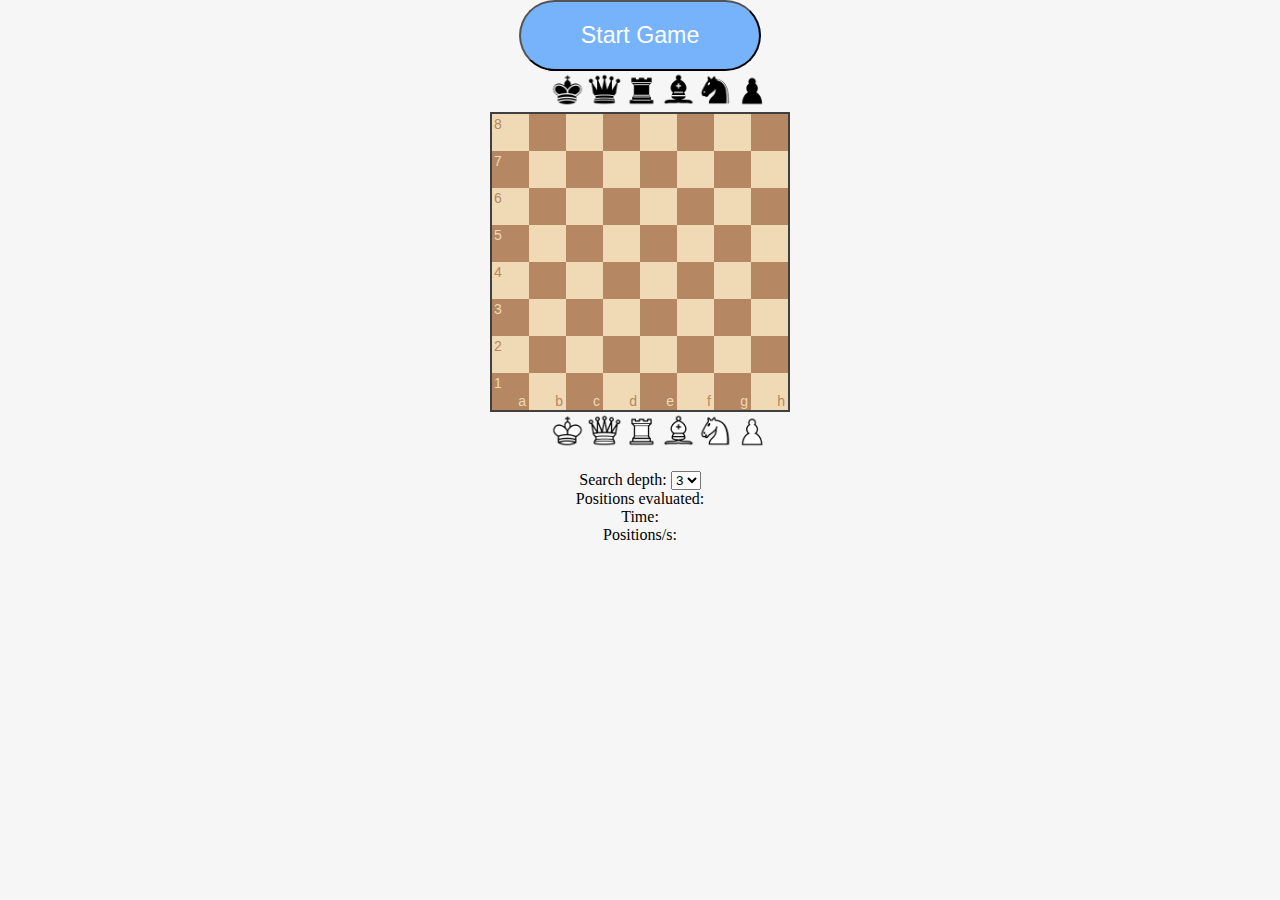
<file: index.html>
<!DOCTYPE html>
<html lang="en">
<header>
    <meta charset="UTF-8">
    <link rel="stylesheet" href="lib/chessboardjs/css/chessboard-0.3.0.css">
    <link rel="stylesheet" href="style.css">
     <input type="button" id="startGameBtn" value="Start Game">
</header>
<body>
<div id="board" class="board"></div>
<div class="info">
    Search depth:
    <select id="search-depth">
        <option value="1">1</option>
        <option value="2">2</option>
        <option value="3" selected>3</option>
        <option value="4">4</option>
        <option value="5">5</option>
    </select>

    <br>
    <span>Positions evaluated: <span id="position-count"> </span></span>
    <br>
    <span>Time: <span id="time"> </span></span>
    <br>
    <span>Positions/s: <span id="positions-per-s"> </span> </span>
    <br>
    <br>
    <div id="move-history" class="move-history">
    </div>
</div>
<script src="lib/jquery/jquery-3.2.1.min.js"></script>
<script src="lib/chessboardjs/js/chess.js"></script>
<script src="lib/chessboardjs/js/chessboard-0.3.0.js"></script>
<script src="script.js"></script>
<script>

</script>
</body>
</html>
</file>
<file: lib/chessboardjs/css/chessboard-0.3.0.css>
/* clearfix */
.clearfix-7da63 {
  clear: both;
}

/* board */
.board-b72b1 {
  border: 2px solid #404040;
  -moz-box-sizing: content-box;
  box-sizing: content-box;
}

/* square */
.square-55d63 {
  float: left;
  position: relative;

  /* disable any native browser highlighting */
  -webkit-touch-callout: none;
    -webkit-user-select: none;
     -khtml-user-select: none;
       -moz-user-select: none;
        -ms-user-select: none;
            user-select: none;
}

/* white square */
.white-1e1d7 {
  background-color: #f0d9b5;
  color: #b58863;
}

/* black square */
.black-3c85d {
  background-color: #b58863;
  color: #f0d9b5;
}

/* highlighted square */
.highlight1-32417, .highlight2-9c5d2 {
  -webkit-box-shadow: inset 0 0 3px 3px yellow;
  -moz-box-shadow: inset 0 0 3px 3px yellow;
  box-shadow: inset 0 0 3px 3px yellow;
}

/* notation */
.notation-322f9 {
  cursor: default;
  font-family: "Helvetica Neue", Helvetica, Arial, sans-serif;
  font-size: 14px;
  position: absolute;
}
.alpha-d2270 {
  bottom: 1px;
  right: 3px;
}
.numeric-fc462 {
  top: 2px;
  left: 2px;
}
</file>
<file: style.css>
.info {
    width: 400px;
    margin: auto;
}

.move-history {
    max-height: 100px;
    overflow-y: scroll;
}

*
{
    text-align: center !important;
    margin: auto !important;
}

#board{
    height: 400px;
    width: 300px;
}

#status{
    font-size: 20pt;
    color: black;
}

body{
    background: #f6f6f6 ;
}

#getPositionBtn{
    background: #76B3FA;
    border-radius: 100px;
    padding: 20px 60px;
    color: #fff;
    text-decoration: none;
    font-size: 1.45em;
    margin: 0 15px;
}

#startGameBtn{
    background: #76B3FA;
    border-radius: 100px;
    padding: 20px 60px;
    color: #fff;
    text-decoration: none;
    font-size: 1.45em;
    margin: 0 15px;
}

#pgn{
    font-size: 20pt;
}
</file>
